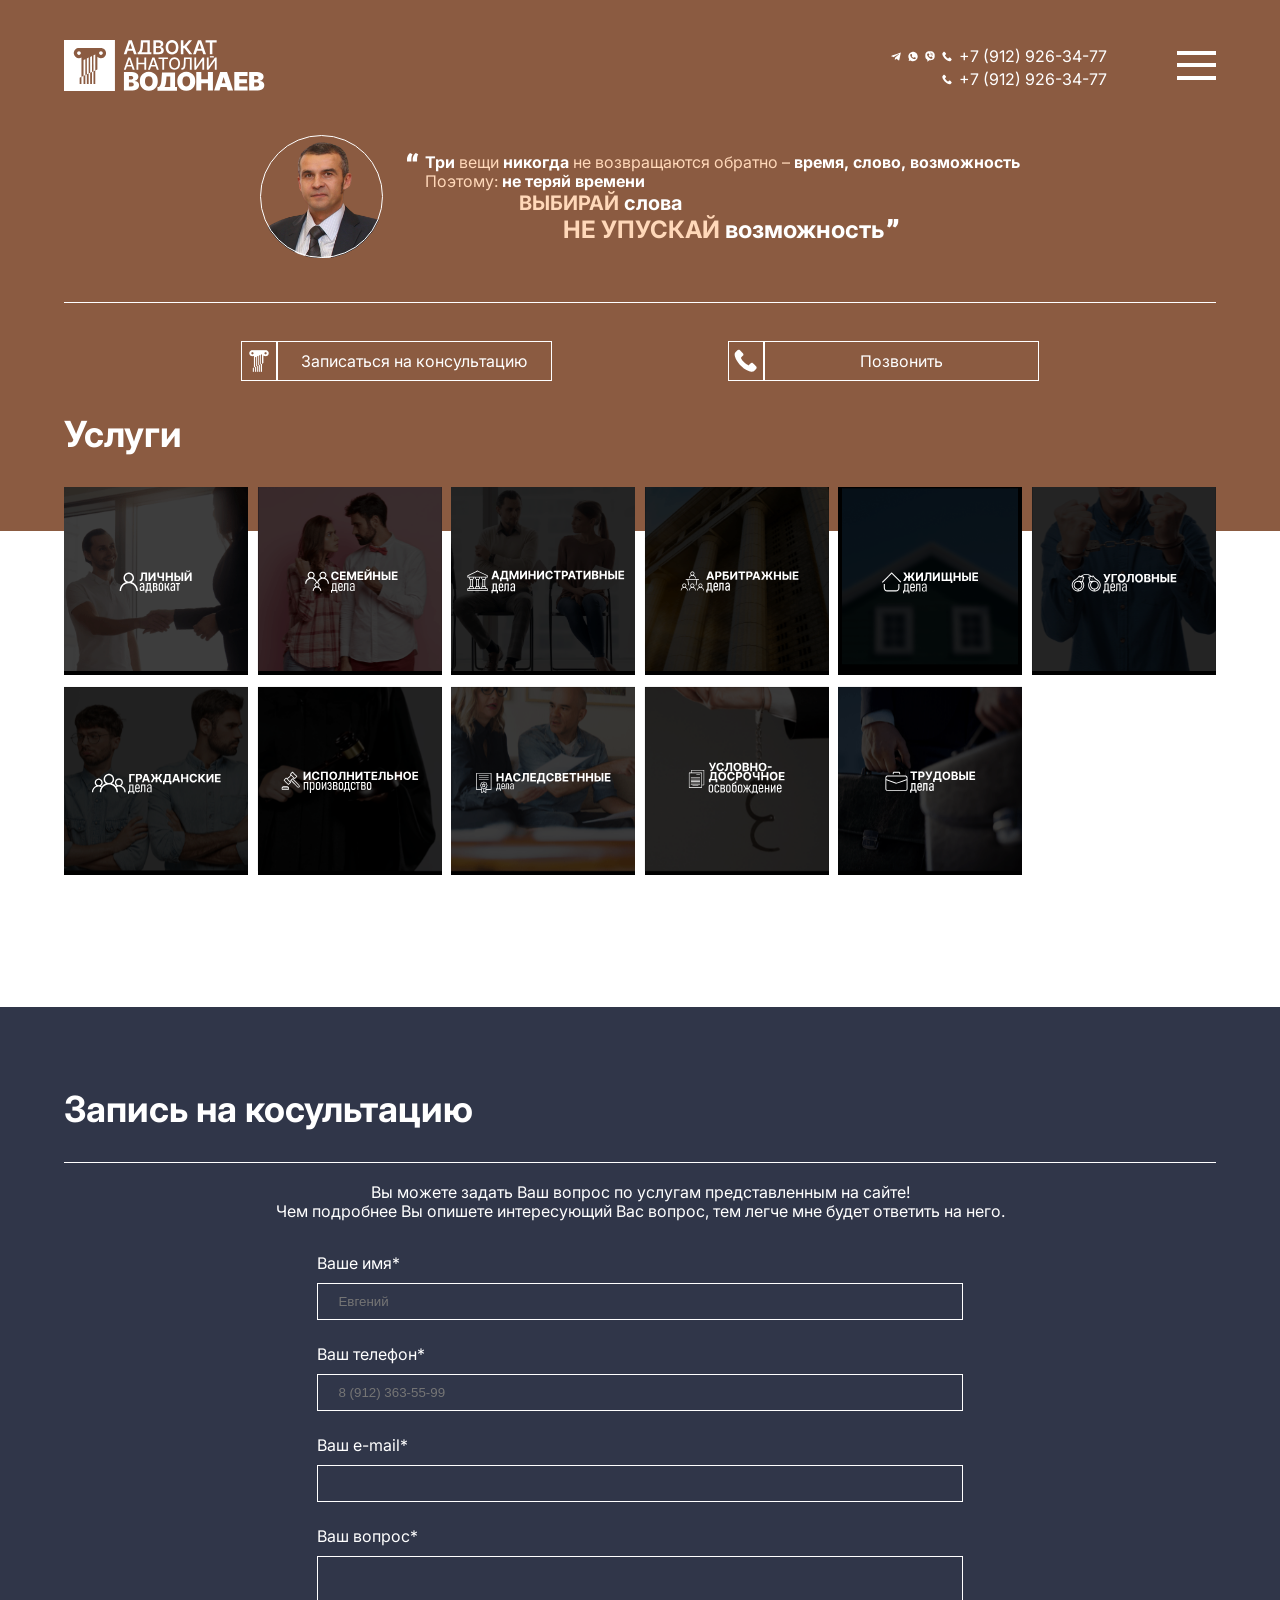
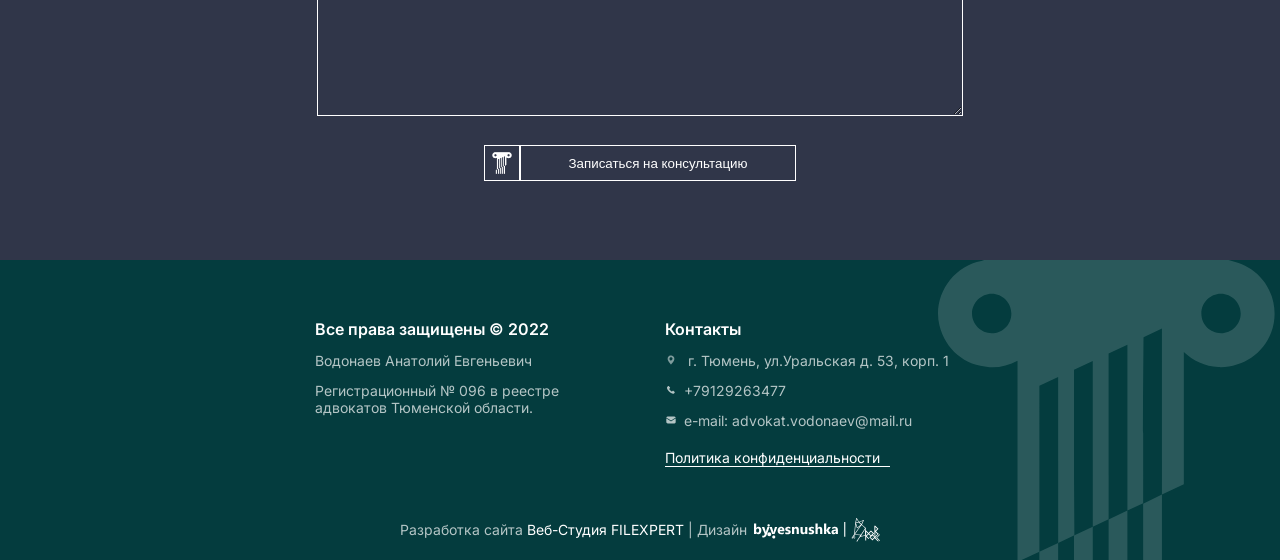
<file: index.html>
<!DOCTYPE html>
<html lang="en">

<head>
    <meta charset="UTF-8">
    <meta http-equiv="X-UA-Compatible" content="IE=edge">
    <meta name="viewport" content="width=device-width, initial-scale=1.0">
    <link rel="preconnect" href="https://fonts.googleapis.com">
    <link rel="preconnect" href="https://fonts.gstatic.com" crossorigin>
    <link href="https://fonts.googleapis.com/css2?family=Inter:wght@400;600;700&display=swap" rel="stylesheet">
    <link rel="stylesheet" href="style.css">
    <title>Document</title>
</head>

<body onload="setTimeout(function() {window.scrollTo(0, 1)}, 100)">
    <div class="popup">
        <div class="menu">
            <a href="#">
                <div class="menu-btn menu-btn-active">
                    <p>Услуги</p>
                </div>
            </a>
            <a href="#">
                <div class="menu-btn">
                    <p>Опыт работы</p>
                </div>
            </a>
            <a href="#">
                <div class="menu-btn">
                    <p>Контакты</p>
                </div>
            </a>
        </div>
        <div class="menu-icons">
                <a href="#"><img src="icons/icons_phone.svg" alt="phone"></a>
                <a href="#"><img src="icons/icons_mail.svg" alt="mail"></a>
        </div>
        <div class="popup-info">
            
            <a href="#"><p><img id="popimg" src="icons/icons_map 1.svg" alt="map">г. Тюмень, ул.Уральская д. 53, корп. 1</p></a>
            <a href="#"><p><img id="popimg" src="icons/icons_mail.svg" alt="map">e-mail: advokat.vodonaev@mail.ru</p></a>
            <a href="#"><p><img id="popimg" src="icons/icons_phone.svg" alt="map">+79129263477</p></a>
            <a href="#"><p id="privacy-policy">Политика конфиденциальности</p></a>
        </div>
        <div class="close">
            <img src="icons/CLOSE.svg" alt="cross">
        </div>
    </div>
    <header class="header">
        <div class="header-top">
            <a href="index.html">
                <div class="logo">
                    <img src="img/LOGO.svg" alt="logo">
                </div>
            </a>
            <div class="header-top-content">
                <div class="contacts">
                    <div class="contacts__firstline">
                        <img src="icons/Vector.svg" alt="social-networks">
                        <img src="icons/Vector (1).svg" alt="social-networks">
                        <img src="icons/Vector (2).svg" alt="social-networks">
                        <img src="icons/Vector (3).svg" alt="social-networks">
                        <a href="#"><p class="phone-number">+7 (912) 926-34-77</p></a>
                    </div>
                    <div class="contacts__secondline">
                        <img src="icons/Vector (3).svg" alt="social-networks">
                        <a href="#"><p class="phone-number">+7 (912) 926-34-77</p></a>
                    </div>
                </div>
                <div class="burger-menu">
                    <img src="icons/BURGER.svg" alt="menu">
                </div>
            </div>
        </div>
        <div class="header-middle">
            <div class="avatar">
                <img src="img/AVATAR.svg" alt="avatar">
            </div>
            <p class="quote"><img class="first-quotation-marks" src="icons/“.svg" alt=""> Три <span
                    id="quote-color">вещи</span> никогда <span id="quote-color">не возвращаются обратно –</span> время,
                слово, возможность<br>
                <span id="quote-color">Поэтому:</span> не теряй времени<br>
                <span id="quote-larger-size"> <span id="capital-letters"> выбирай</span> слова </span><br>
                <span id="quote-larger-size2"><span id="capital-letters">не упускай</span> возможность <img
                        class="second-quotation-marks" src="icons/”.svg" alt=""></span>
            </p>
        </div>
        <div class="header-bottom">
            <a href="#anchor">
                <div class="btn-services">
                    <img src="icons/Логотип_6 1.svg" alt="column">
                    <div class="btn-content">Записаться на консультацию</div>
                </div>
            </a>
            <a href="#">
                <div class="btn-services">
                    <img src="icons/icons_phone.svg" alt="column">
                    <div class="btn-content">Позвонить</div>
                </div>
            </a>
        </div>
    </header>
    <main class="main">
        <div class="content">
            <div class="services">
                <h1 class="title">Услуги</h1>
                <div class="services-list">
                    <a href="#" id="card">
                        <div class="services-card">
                            <img src="img/Услуги_1-min.png" alt="service">
                            <img id="title-service" src="img/Услуги_Личные дела.svg" alt="title-service">
                        </div>
                    </a>
                    <a href="#" id="card">
                        <div class="services-card">
                            <img src="img/Услуги_4-min.png" alt="service">
                            <img id="title-service" src="img/Услуги_Семейные дела.svg" alt="title-service">
                        </div>
                    </a>
                    <a href="#" id="card">
                        <div class="services-card">
                            <img src="img/Услуги_6-min.png" alt="service">
                            <img id="title-service" src="img/Услуги_Административные дела.svg" alt="title-service">
                        </div>
                    </a>
                    <a href="#" id="card">
                        <div class="services-card">
                            <img src="img/Услуги_2-min.png" alt="service">
                            <img id="title-service" src="img/Услуги_Арбитражные дела.svg" alt="title-service">
                        </div>
                    </a>
                    <a href="#" id="card">
                        <div class="services-card">
                            <img src="img/Rectangle 40-min.png" alt="service">
                            <img id="title-service" src="img/Услуги_Жилищные дела.svg" alt="title-service">
                        </div>
                    </a>
                    <a href="#" id="card">
                        <div class="services-card">
                            <img src="img/Услуги_11-min.png" alt="service">
                            <img id="title-service" src="img/Услуги_Уголовные дела.svg" alt="title-service">
                        </div>
                    </a>
                    <a href="#" id="card">
                        <div class="services-card">
                            <img src="img/Услуги_9-min.png" alt="service">
                            <img id="title-service" src="img/Услуги_Гражданские дела.svg" alt="title-service">
                        </div>
                    </a>
                    <a href="#" id="card">
                        <div class="services-card">
                            <img src="img/Услуги_8-min.png" alt="service">
                            <img id="title-service" src="img/Услуги_Исполнительное производство.svg"
                                alt="title-service">
                        </div>
                    </a>
                    <a href="#" id="card">
                        <div class="services-card">
                            <img src="img/Услуги_7-min.png" alt="service">
                            <img id="title-service" src="img/Услуги_Наследственные дела.svg" alt="title-service">
                        </div>
                    </a>
                    <a href="#" id="card">
                        <div class="services-card">
                            <img src="img/Услуги_10-min.png" alt="service">
                            <img id="title-service" src="img/Услуги_Условно-досрочное освобождение.svg"
                                alt="title-service">
                        </div>
                    </a>
                    <a href="#" id="card">
                        <div class="services-card">
                            <img src="img/Услуги_3-min.png" alt="service">
                            <img id="title-service" src="img/Услуги_Трудовые дела.svg" alt="title-service">
                        </div>
                    </a>
                        <div id="card">
                        </div>
                </div>
            </div>
            <div id="anchor" class="consultation-form">
                <h1 class="title title__consultation-form">Запись на косультацию</h1>
                <p class="consultation-form-info">Вы можете задать Ваш вопрос по услугам представленным на сайте!<br>
                    Чем подробнее Вы опишете интересующий Вас вопрос, тем легче мне будет ответить на него.</p>
                <form id="form" action="" method="post">
                    <p>Ваше имя*</p>
                    <input type="text" name="name" placeholder="Евгений">
                    <p>Ваш телефон*</p>
                    <input type="tel" name="phone" placeholder="8 (912) 363-55-99">
                    <p>Ваш e-mail*</p>
                    <input type="email" name="e-mail">
                    <p>Ваш вопрос*</p>
                    <textarea name="ask"></textarea>
                    <button type="submit"
                        class="btn-services btn-services__consultation-form btn-services__consultation-form_style">
                        <img src="icons/Логотип_6 1.svg" alt="column">
                        <div class="btn-content">Записаться на консультацию</div>
                    </button>
                </form>
            </div>
        </div>
    </main>
    <footer class="footer">
        <div class="footer-content">
            <div class="footer-info first-cloumn">
                <h1 class="title-footer-info">Все права защищены © 2022</h1>
                <p>Водонаев Анатолий Евгеньевич</p>
                <p>Регистрационный № 096 в реестре адвокатов Тюменской области.</p>
            </div>
            <div class="footer-info second-cloumn">
                <h1 class="title-footer-info">Контакты</h1>
                <a href="#"><p><img id="popimg" src="icons/icons_map 1.svg" alt="map"> г. Тюмень, ул.Уральская д. 53, корп. 1</p></a>
                <a href="#"><p><img id="popimg" src="icons/icons_phone.svg" alt="map">+79129263477</p></a>
                <a href="#"><p><img id="popimg" src="icons/icons_mail.svg" alt="map">e-mail: advokat.vodonaev@mail.ru</p></a>
                <a href="#" id="private"><p id="privacy-policy" class="privacy-policy__footer">Политика конфиденциальности</p></a>
            </div>
        </div>
        <div class="about">
            <p><span id="highlighted-words">Разработка сайта</span> Веб-Студия FILEXPERT <span id="highlighted-words" class="highlighted-words-cut">| Дизайн </span></p>
            <div class="additional-about">
                <img src="icons/Group 30.svg" alt="logo">
            </div>
        </div>
        <div class="image-footer">
            <img src="img/Group 4.svg" alt="column">
        </div>
        
    </footer>
    <script src="script.js"></script>
</body>

</html>
</file>
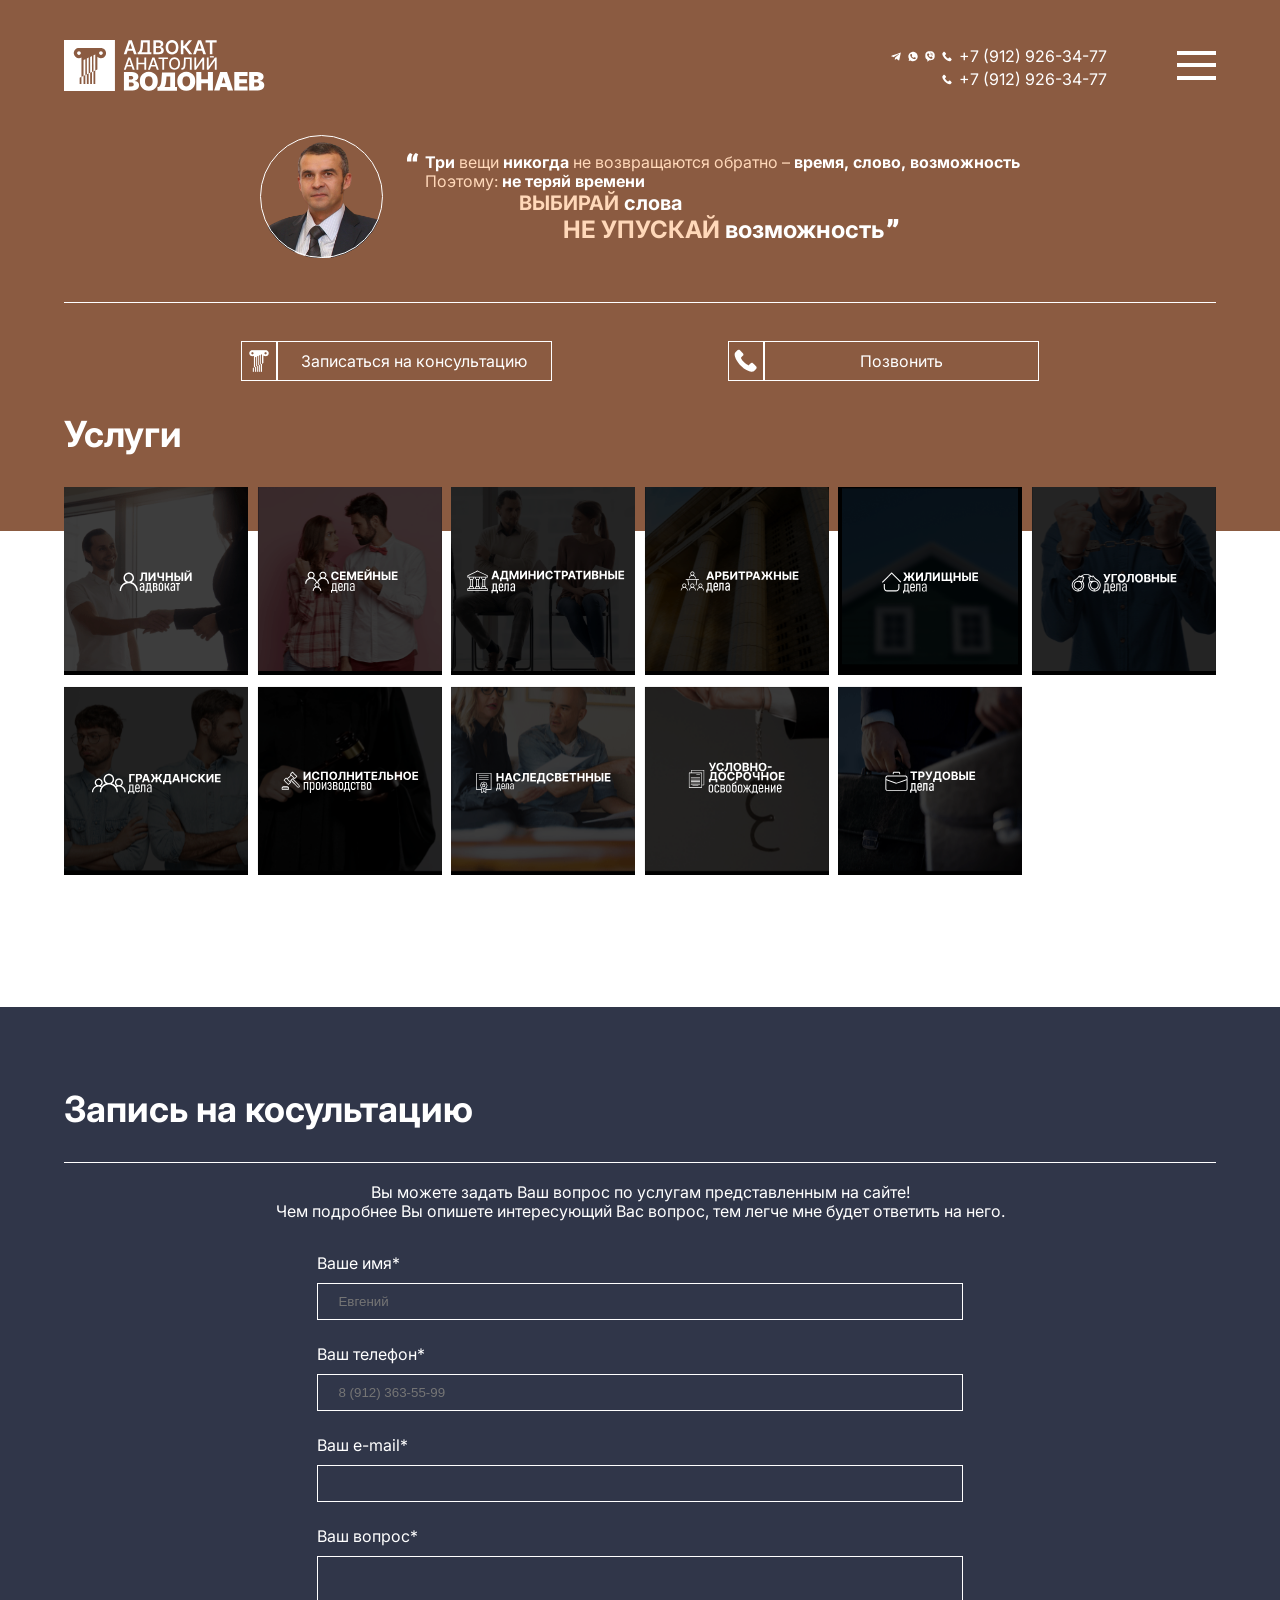
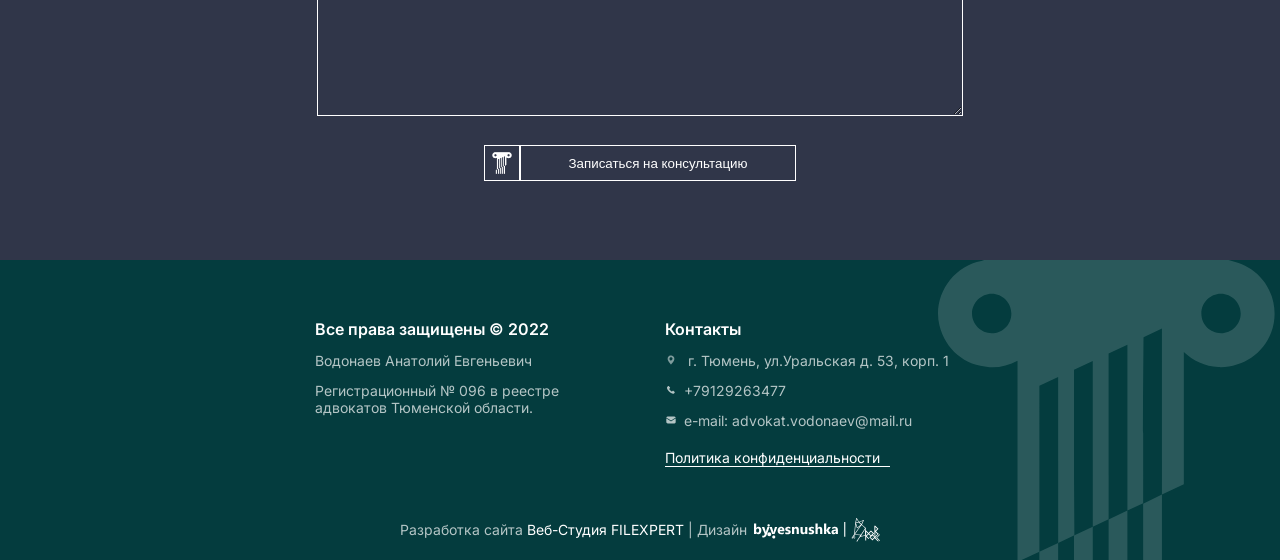
<file: lawyer_final/index.html>
<!DOCTYPE html>
<html lang="en">

<head>
    <meta charset="UTF-8">
    <meta http-equiv="X-UA-Compatible" content="IE=edge">
    <meta name="viewport" content="width=device-width, initial-scale=1.0">
    <link rel="preconnect" href="https://fonts.googleapis.com">
    <link rel="preconnect" href="https://fonts.gstatic.com" crossorigin>
    <link href="https://fonts.googleapis.com/css2?family=Inter:wght@400;600;700&display=swap" rel="stylesheet">
    <link rel="stylesheet" href="style.css">
    <title>Document</title>
</head>

<body>
    <div class="popup">
        <div class="menu">
            <a href="#">
                <div class="menu-btn menu-btn-active">
                    <p>Услуги</p>
                </div>
            </a>
            <a href="#">
                <div class="menu-btn">
                    <p>Опыт работы</p>
                </div>
            </a>
            <a href="#">
                <div class="menu-btn">
                    <p>Контакты</p>
                </div>
            </a>
        </div>
        <div class="menu-icons">
                <a href="#"><img src="icons/icons_phone.svg" alt="phone"></a>
                <a href="#"><img src="icons/icons_mail.svg" alt="mail"></a>
        </div>
        <div class="popup-info">
            
            <a href="#"><p><img id="popimg" src="icons/icons_map 1.svg" alt="map">г. Тюмень, ул.Уральская д. 53, корп. 1</p></a>
            <a href="#"><p><img id="popimg" src="icons/icons_mail.svg" alt="map">e-mail: advokat.vodonaev@mail.ru</p></a>
            <a href="#"><p><img id="popimg" src="icons/icons_phone.svg" alt="map">+79129263477</p></a>
            <a href="#"><p id="privacy-policy">Политика конфиденциальности</p></a>
        </div>
        <div class="close">
            <img src="icons/CLOSE.svg" alt="cross">
        </div>
    </div>
    <header class="header">
        <div class="header-top">
            <a href="index.html">
                <div class="logo">
                    <img src="img/LOGO.svg" alt="logo">
                </div>
            </a>
            <div class="header-top-content">
                <div class="contacts">
                    <div class="contacts__firstline">
                        <img src="icons/Vector.svg" alt="social-networks">
                        <img src="icons/Vector (1).svg" alt="social-networks">
                        <img src="icons/Vector (2).svg" alt="social-networks">
                        <img src="icons/Vector (3).svg" alt="social-networks">
                        <a href="#"><p class="phone-number">+7 (912) 926-34-77</p></a>
                    </div>
                    <div class="contacts__secondline">
                        <img src="icons/Vector (3).svg" alt="social-networks">
                        <a href="#"><p class="phone-number">+7 (912) 926-34-77</p></a>
                    </div>
                </div>
                <div class="burger-menu">
                    <img src="icons/BURGER.svg" alt="menu">
                </div>
            </div>
        </div>
        <div class="header-middle">
            <div class="avatar">
                <img src="img/AVATAR.svg" alt="avatar">
            </div>
            <p class="quote"><img class="first-quotation-marks" src="icons/“.svg" alt=""> Три <span
                    id="quote-color">вещи</span> никогда <span id="quote-color">не возвращаются обратно –</span> время,
                слово, возможность<br>
                <span id="quote-color">Поэтому:</span> не теряй времени<br>
                <span id="quote-larger-size"> <span id="capital-letters"> выбирай</span> слова </span><br>
                <span id="quote-larger-size2"><span id="capital-letters">не упускай</span> возможность <img
                        class="second-quotation-marks" src="icons/”.svg" alt=""></span>
            </p>
        </div>
        <div class="header-bottom">
            <a href="#anchor">
                <div class="btn-services">
                    <img src="icons/Логотип_6 1.svg" alt="column">
                    <div class="btn-content">Записаться на консультацию</div>
                </div>
            </a>
            <a href="#">
                <div class="btn-services">
                    <img src="icons/icons_phone.svg" alt="column">
                    <div class="btn-content">Позвонить</div>
                </div>
            </a>
        </div>
    </header>
    <main class="main">
        <div class="content">
            <div class="services">
                <h1 class="title">Услуги</h1>
                <div class="services-list">
                    <a href="#" id="card">
                        <div class="services-card">
                            <img src="img/Услуги_1-min.png" alt="service">
                            <img id="title-service" src="img/Услуги_Личные дела.svg" alt="title-service">
                        </div>
                    </a>
                    <a href="#" id="card">
                        <div class="services-card">
                            <img src="img/Услуги_4-min.png" alt="service">
                            <img id="title-service" src="img/Услуги_Семейные дела.svg" alt="title-service">
                        </div>
                    </a>
                    <a href="#" id="card">
                        <div class="services-card">
                            <img src="img/Услуги_6-min.png" alt="service">
                            <img id="title-service" src="img/Услуги_Административные дела.svg" alt="title-service">
                        </div>
                    </a>
                    <a href="#" id="card">
                        <div class="services-card">
                            <img src="img/Услуги_2-min.png" alt="service">
                            <img id="title-service" src="img/Услуги_Арбитражные дела.svg" alt="title-service">
                        </div>
                    </a>
                    <a href="#" id="card">
                        <div class="services-card">
                            <img src="img/Rectangle 40-min.png" alt="service">
                            <img id="title-service" src="img/Услуги_Жилищные дела.svg" alt="title-service">
                        </div>
                    </a>
                    <a href="#" id="card">
                        <div class="services-card">
                            <img src="img/Услуги_11-min.png" alt="service">
                            <img id="title-service" src="img/Услуги_Уголовные дела.svg" alt="title-service">
                        </div>
                    </a>
                    <a href="#" id="card">
                        <div class="services-card">
                            <img src="img/Услуги_9-min.png" alt="service">
                            <img id="title-service" src="img/Услуги_Гражданские дела.svg" alt="title-service">
                        </div>
                    </a>
                    <a href="#" id="card">
                        <div class="services-card">
                            <img src="img/Услуги_8-min.png" alt="service">
                            <img id="title-service" src="img/Услуги_Исполнительное производство.svg"
                                alt="title-service">
                        </div>
                    </a>
                    <a href="#" id="card">
                        <div class="services-card">
                            <img src="img/Услуги_7-min.png" alt="service">
                            <img id="title-service" src="img/Услуги_Наследственные дела.svg" alt="title-service">
                        </div>
                    </a>
                    <a href="#" id="card">
                        <div class="services-card">
                            <img src="img/Услуги_10-min.png" alt="service">
                            <img id="title-service" src="img/Услуги_Условно-досрочное освобождение.svg"
                                alt="title-service">
                        </div>
                    </a>
                    <a href="#" id="card">
                        <div class="services-card">
                            <img src="img/Услуги_3-min.png" alt="service">
                            <img id="title-service" src="img/Услуги_Трудовые дела.svg" alt="title-service">
                        </div>
                    </a>
                        <div id="card">
                        </div>
                </div>
            </div>
            <div id="anchor" class="consultation-form">
                <h1 class="title title__consultation-form">Запись на косультацию</h1>
                <p class="consultation-form-info">Вы можете задать Ваш вопрос по услугам представленным на сайте!<br>
                    Чем подробнее Вы опишете интересующий Вас вопрос, тем легче мне будет ответить на него.</p>
                <form id="form" action="" method="post">
                    <p>Ваше имя*</p>
                    <input type="text" name="name" placeholder="Евгений">
                    <p>Ваш телефон*</p>
                    <input type="tel" name="phone" placeholder="8 (912) 363-55-99">
                    <p>Ваш e-mail*</p>
                    <input type="email" name="e-mail">
                    <p>Ваш вопрос*</p>
                    <textarea name="ask"></textarea>
                    <button type="submit"
                        class="btn-services btn-services__consultation-form btn-services__consultation-form_style">
                        <img src="icons/Логотип_6 1.svg" alt="column">
                        <div class="btn-content">Записаться на консультацию</div>
                    </button>
                </form>
            </div>
        </div>
    </main>
    <footer class="footer">
        <div class="footer-content">
            <div class="footer-info first-cloumn">
                <h1 class="title-footer-info">Все права защищены © 2022</h1>
                <p>Водонаев Анатолий Евгеньевич</p>
                <p>Регистрационный № 096 в реестре адвокатов Тюменской области.</p>
            </div>
            <div class="footer-info second-cloumn">
                <h1 class="title-footer-info">Контакты</h1>
                <a href="#"><p><img id="popimg" src="icons/icons_map 1.svg" alt="map"> г. Тюмень, ул.Уральская д. 53, корп. 1</p></a>
                <a href="#"><p><img id="popimg" src="icons/icons_phone.svg" alt="map">+79129263477</p></a>
                <a href="#"><p><img id="popimg" src="icons/icons_mail.svg" alt="map">e-mail: advokat.vodonaev@mail.ru</p></a>
                <a href="#" id="private"><p id="privacy-policy" class="privacy-policy__footer">Политика конфиденциальности</p></a>
            </div>
        </div>
        <div class="about">
            <p><span id="highlighted-words">Разработка сайта</span> Веб-Студия FILEXPERT <span id="highlighted-words" class="highlighted-words-cut">| Дизайн </span></p>
            <div class="additional-about">
                <img src="icons/Group 30.svg" alt="logo">
            </div>
        </div>
        <div class="image-footer">
            <img src="img/Group 4.svg" alt="column">
        </div>
        
    </footer>
    <script src="script.js"></script>
</body>

</html>
</file>
<file: style.css>
html {}

body {
    margin: 0;
    font-family: 'Inter', sans-serif;
    font-style: normal;
    font-weight: 400;
    font-size: 16px;
    line-height: 19px;
    color: #FFFFFF;
    height: 100%;
}

* {
    box-sizing: border-box;
}

a {
    text-decoration: none;
    color: #fff;
}

p {
    margin: 0;
}

button:hover {
    cursor: pointer;
}
.open-menu{
    overflow-y: hidden;
    height: 100vh;
}
.popup {
    position: fixed;
    z-index: 2;
    background-color: #303649;
    width: 100%;
    padding: 95px 20%;
    display: none;

}

.menu {
    display: flex;
    justify-content: center;
}

.menu-btn {
    padding: 12px 68px;

}

.menu-btn-active {
    border: 1px solid #fff;
}

.menu-icons {
    display: flex;
    justify-content: space-evenly;
    margin-top: 80px;
}

.menu-icons img {
    width: 42px;
}

.menu-btn p {
    font-weight: 700;
    font-size: 24px;
    line-height: 29px;
    text-align: center;
}

.menu-icons {
    display: none;
}

.popup-info {
    display: flex;
    justify-content: center;
    margin-top: 40px;
}

.popup-info p {
    font-weight: 400;
    font-size: 12px;
    line-height: 110%;
    opacity: 0.7;
    margin-right: 47px;
}

.popup-info p:last-child {
    margin-right: 0;
    margin-left: 40px;
}

#privacy-policy {
    opacity: 1;
    border-bottom: 1px solid #fff;
}

#popimg {
    margin-right: 7px;
    width: 12px;
}

.close {
    position: absolute;
    top: 52px;
    right: 21%;
}

.close:hover {
    cursor: pointer;
}

.logo:hover {
    cursor: pointer;
}

.header {
    background-color: #8B5B41;
    padding: 40px 20% 0 20%;
}

.header-top {
    display: flex;
    justify-content: space-between;
}

.header-top-content {
    display: flex;
}

.contacts {
    margin: auto 70px auto 0;
}

.contacts__firstline {
    display: flex;
    margin-bottom: 4px;
}

.phone-number {
    font-weight: 400;
}

.contacts__firstline img {
    margin-right: 7px;
}

.contacts__secondline {
    display: flex;
    justify-content: right;
}

.contacts__secondline img {
    margin-right: 7px;
}

.burger-menu {
    margin: auto 0;
}

.burger-menu:hover {
    cursor: pointer;
}

.header-middle {
    display: flex;
    justify-content: center;
    padding: 40px 0;
    border-bottom: 1px solid #fff;
}

.first-quotation-marks {
    /*margin: 3px 3px auto 0;*/
    position: absolute;
    top: 0;
    left: -18px;
}

.second-quotation-marks {
    position: absolute;
    top: 4px;
    right: -15px;
}

.quote {
    font-weight: 700;
    position: relative;
    margin: auto 0 auto 42px;
}

#quote-color {
    color: #FFD8B9;
    font-weight: 400;
}

#quote-larger-size {
    font-weight: 700;
    font-size: 20px;
    line-height: 24px;
    margin-left: 94px;
}

#quote-larger-size2 {
    font-weight: 700;
    font-size: 24px;
    line-height: 29px;
    margin-left: 138px;
    position: relative;

}

#capital-letters {
    text-transform: uppercase;
    color: #FFD8B9;
}

.header-bottom {
    display: flex;
    justify-content: space-evenly;
    padding: 38px 0 150px 0;
}

.btn-services {
    display: flex;
}

.btn-services img {
    border: 1px solid #fff;
    width: 36px;
}

.btn-content {
    margin: auto 0;
    border: 1px solid #fff;
    padding: 10px 22px 9px 22px;
    min-width: 275px;
    text-align: center;
    width: 100%;
}

.main {
    position: relative;
    bottom: 119px;
}

.content {
    width: 100%;
}

.title {
    margin: 0;
    font-weight: 700;
    font-size: 36px;
    line-height: 44px;
    padding-bottom: 31px;
}

.services {
    padding: 0 20%;
}

.services-list {
    display: flex;
    flex-wrap: wrap;
    justify-content: space-between;
}

#card {
    width: 24%;
    margin-bottom: 1%;
}

.services-list:not(:last-child) {
    margin-bottom: 1%;
}

.services-list:not(:last-child) {
    justify-content: space-between;
}


.services-card {
    position: relative;

    background-color: #000;
}

.services-card img {
    width: 100%;
}

.services-card img:first-child {
    height: 100%;
    opacity: 0.6;
    backdrop-filter: blur(2px);
}

#title-service {
    position: absolute;
    top: 24%;
    left: 0;
}

.consultation-form {
    background-color: #303649;
    padding: 80px 20%;
    position: relative;
    top: 120px;
}

.title__consultation-form {
    border-bottom: 1px solid #fff;
    margin-bottom: 20px;
}

.consultation-form-info {
    text-align: center;
    margin-bottom: 33px;
}

#form {
    padding: 0 15%;
}

#form input {
    width: 100%;
    margin-bottom: 25px;
    background-color: transparent;
    border: 1px solid #fff;
    padding: 10px 20px;
    color: #fff;
}

#form textarea {
    max-width: 100%;
    min-width: 100%;
    min-height: 160px;
    max-height: 600px;
    margin-bottom: 25px;
    background-color: transparent;
    border: 1px solid #fff;
    color: #fff;
}

#form p {
    margin-bottom: 10px;
}

.btn-services__consultation-form {
    justify-content: center;
}

.btn-services__consultation-form_style {
    background-color: transparent;
    border: none;
    color: #fff;
    padding: 0;
    margin: 0 auto;
}

.btn-services__consultation-form_style img {
    width: 37px;
}

.footer {
    background-color: #043C3E;
    padding: 60px 5% 80px 5%;
    top: 0;
    position: relative;
    display: flex;
    justify-content: center;
    overflow: hidden;
}

.footer-content {
    display: flex;
    justify-content: space-evenly;
}

.footer-info {
    width: 40%;
}

.title-footer-info {
    font-weight: 600;
    font-size: 16px;
    line-height: 19px;
    margin: 0 0 13px 0;

}

.footer-info p {
    font-weight: 400;
    font-size: 14px;
    line-height: 17px;
    opacity: 0.7;
    margin-bottom: 13px;
}

.privacy-policy__footer {
    width: 75%;
    margin-top: 20px;
}

.image-footer {
    position: absolute;
    right: 5px;
    top: 0;
}

.about {
    position: absolute;
    bottom: 15px;
    display: flex;
    font-weight: 400;
    font-size: 14px;
    line-height: 17px;
    padding: 0 5%;
}

.about p {
    margin: auto 0;
}

.about img {
    margin-left: 7px;
    margin-top: 4px;
}

#highlighted-words {

    opacity: 0.7;
}




/*adaptive*/
@media(max-width: 1729px) {
    .popup {
        padding: 95px 5%;
    }

    .header {
        padding: 40px 5% 0 5%;
    }

    .services {
        padding: 0 5%;
    }

    #card {
        width: 16%;
    }

    .consultation-form {
        padding: 80px 5%;
    }

    #form {
        padding: 0 22%;
    }
}

@media(max-width: 1367px) {
    .close {
        right: 17%;
    }
}

@media(max-width: 1281px) {
    .close {
        right: 10%;
    }
}

@media(max-width: 821px) {
    .popup {
        height: calc(100vh + 200px);
        width: 70%;
        right: 0;
        padding: 40% 5% 0 5%;
    }

    .menu {
        display: block;
        position: relative;
        top: 0;
    }

    .popup-info {
        display: block;
        position: absolute;
        bottom: 246px;
        right: calc(50% - 123px);
    }

    .popup-info p:last-child {
        margin-right: 0;
        margin-left: 0;
    }

    .contacts {
        display: none;
    }

    .header-middle {
        display: block;
    }

    .avatar {
        text-align: center;
    }

    .first-quotation-marks {
        position: static;
    }

    .quote {
        margin: 0 auto;
        display: table;
        font-size: 10px;
    }

    #quote-larger-size {
        font-size: 12px;
        line-height: 18px;
    }

    #quote-larger-size2 {
        font-size: 12px;
        line-height: 18px;
    }

    .header-bottom {
        margin: 0 auto;
        display: table;
    }

    .btn-services {
        margin-bottom: 15px;

    }

    #card {
        width: 49%;
    }

    .consultation-form {
        padding: 41px 5%;
    }

    .title__consultation-form {
        display: none;
    }

    .consultation-form-info {
        display: none;
    }

    #form {
        padding: 0;
    }

    .btn-services__consultation-form_style {
        margin: 0;
        width: 100%;
    }

    .btn-content {
        font-size: 16px;
        line-height: 19px;
        padding-bottom: 12px;
        padding-top: 12px;
    }

    .btn-services__consultation-form_style img {
        width: 50px;
    }

    .first-cloumn {
        display: none;
    }

    .title-footer-info {
        display: none;
    }

    .second-cloumn {
        width: 100%;
    }

    .privacy-policy {
        justify-content: center;
        display: flex;
    }

    #private {
        display: flex;
        justify-content: center;
    }

    .privacy-policy__footer {
        text-align: center;
        width: 80%;
        margin: 0 auto;
    }

    .image-footer {
        right: -210px;
    }

    .about {
        width: 100%;
        flex-wrap: wrap;
        justify-content: center;
    }

    .highlighted-words-cut {
        display: none;
    }

    .additional-about {
        margin-top: -3px;
        display: flex;
        justify-content: center;
    }

    .menu-icons {
        display: flex;
    }

    #privacy-policy {
        margin: 0;
    }


    #privacy-policy {
        text-decoration: underline;
        text-align: center;
        border-bottom: none;
        margin-top: 15px;

    }

    

}

@media(max-width:500px) {
    .popup {
        width: 87%;
    }
}

@media(max-width: 376px) {
    .menu-btn p {
        font-size: 20px;
    }
    
}
@media(max-width:330px){
    .popup {
        width: 97%;
    }
}
</file>
<file: lawyer_final/style.css>
html {}

body {
    margin: 0;
    font-family: 'Inter', sans-serif;
    font-style: normal;
    font-weight: 400;
    font-size: 16px;
    line-height: 19px;
    color: #FFFFFF;
}

* {
    box-sizing: border-box;
}

a {
    text-decoration: none;
    color: #fff;
}

p {
    margin: 0;
}

button:hover {
    cursor: pointer;
}

.popup {
    position: fixed;
    z-index: 2;
    background-color: #303649;
    width: 100%;
    padding: 95px 20%;
    display: none;

}

.menu {
    display: flex;
    justify-content: center;
}

.menu-btn {
    padding: 12px 68px;

}

.menu-btn-active {
    border: 1px solid #fff;
}

.menu-icons {
    display: flex;
    justify-content: space-evenly;
    margin-top: 80px;
}

.menu-icons img {
    width: 42px;
}

.menu-btn p {
    font-weight: 700;
    font-size: 24px;
    line-height: 29px;
    text-align: center;
}

.menu-icons {
    display: none;
}

.popup-info {
    display: flex;
    justify-content: center;
    margin-top: 40px;
}

.popup-info p {
    font-weight: 400;
    font-size: 12px;
    line-height: 110%;
    opacity: 0.7;
    margin-right: 47px;
}

.popup-info p:last-child {
    margin-right: 0;
    margin-left: 40px;
}

#privacy-policy {
    opacity: 1;
    border-bottom: 1px solid #fff;
}

#popimg {
    margin-right: 7px;
    width: 12px;
}

.close {
    position: absolute;
    top: 52px;
    right: 21%;
}

.close:hover {
    cursor: pointer;
}

.logo:hover {
    cursor: pointer;
}

.header {
    background-color: #8B5B41;
    padding: 40px 20% 0 20%;
}

.header-top {
    display: flex;
    justify-content: space-between;
}

.header-top-content {
    display: flex;
}

.contacts {
    margin: auto 70px auto 0;
}

.contacts__firstline {
    display: flex;
    margin-bottom: 4px;
}

.phone-number {
    font-weight: 400;
}

.contacts__firstline img {
    margin-right: 7px;
}

.contacts__secondline {
    display: flex;
    justify-content: right;
}

.contacts__secondline img {
    margin-right: 7px;
}

.burger-menu {
    margin: auto 0;
}

.burger-menu:hover {
    cursor: pointer;
}

.header-middle {
    display: flex;
    justify-content: center;
    padding: 40px 0;
    border-bottom: 1px solid #fff;
}

.first-quotation-marks {
    /*margin: 3px 3px auto 0;*/
    position: absolute;
    top: 0;
    left: -18px;
}

.second-quotation-marks {
    position: absolute;
    top: 4px;
    right: -15px;
}

.quote {
    font-weight: 700;
    position: relative;
    margin: auto 0 auto 42px;
}

#quote-color {
    color: #FFD8B9;
    font-weight: 400;
}

#quote-larger-size {
    font-weight: 700;
    font-size: 20px;
    line-height: 24px;
    margin-left: 94px;
}

#quote-larger-size2 {
    font-weight: 700;
    font-size: 24px;
    line-height: 29px;
    margin-left: 138px;
    position: relative;

}

#capital-letters {
    text-transform: uppercase;
    color: #FFD8B9;
}

.header-bottom {
    display: flex;
    justify-content: space-evenly;
    padding: 38px 0 150px 0;
}

.btn-services {
    display: flex;
}

.btn-services img {
    border: 1px solid #fff;
    width: 36px;
}

.btn-content {
    margin: auto 0;
    border: 1px solid #fff;
    padding: 10px 22px 9px 22px;
    min-width: 275px;
    text-align: center;
    width: 100%;
}

.main {
    position: relative;
    bottom: 119px;
}

.content {
    width: 100%;
}

.title {
    margin: 0;
    font-weight: 700;
    font-size: 36px;
    line-height: 44px;
    padding-bottom: 31px;
}

.services {
    padding: 0 20%;
}

.services-list {
    display: flex;
    flex-wrap: wrap;
    justify-content: space-between;
}

#card {
    width: 24%;
    margin-bottom: 1%;
}

.services-list:not(:last-child) {
    margin-bottom: 1%;
}

.services-list:not(:last-child) {
    justify-content: space-between;
}


.services-card {
    position: relative;

    background-color: #000;
}

.services-card img {
    width: 100%;
}

.services-card img:first-child {
    height: 100%;
    opacity: 0.6;
    backdrop-filter: blur(2px);
}

#title-service {
    position: absolute;
    top: 24%;
    left: 0;
}

.consultation-form {
    background-color: #303649;
    padding: 80px 20%;
    position: relative;
    top: 120px;
}

.title__consultation-form {
    border-bottom: 1px solid #fff;
    margin-bottom: 20px;
}

.consultation-form-info {
    text-align: center;
    margin-bottom: 33px;
}

#form {
    padding: 0 15%;
}

#form input {
    width: 100%;
    margin-bottom: 25px;
    background-color: transparent;
    border: 1px solid #fff;
    padding: 10px 20px;
    color: #fff;
}

#form textarea {
    max-width: 100%;
    min-width: 100%;
    min-height: 160px;
    max-height: 600px;
    margin-bottom: 25px;
    background-color: transparent;
    border: 1px solid #fff;
    color: #fff;
}

#form p {
    margin-bottom: 10px;
}

.btn-services__consultation-form {
    justify-content: center;
}

.btn-services__consultation-form_style {
    background-color: transparent;
    border: none;
    color: #fff;
    padding: 0;
    margin: 0 auto;
}

.btn-services__consultation-form_style img {
    width: 37px;
}

.footer {
    background-color: #043C3E;
    padding: 60px 5% 80px 5%;
    top: 0;
    position: relative;
    display: flex;
    justify-content: center;
    overflow: hidden;
}

.footer-content {
    display: flex;
    justify-content: space-evenly;
}

.footer-info {
    width: 40%;
}

.title-footer-info {
    font-weight: 600;
    font-size: 16px;
    line-height: 19px;
    margin: 0 0 13px 0;

}

.footer-info p {
    font-weight: 400;
    font-size: 14px;
    line-height: 17px;
    opacity: 0.7;
    margin-bottom: 13px;
}

.privacy-policy__footer {
    width: 75%;
    margin-top: 20px;
}

.image-footer {
    position: absolute;
    right: 5px;
    top: 0;
}

.about {
    position: absolute;
    bottom: 15px;
    display: flex;
    font-weight: 400;
    font-size: 14px;
    line-height: 17px;
    padding: 0 5%;
}

.about p {
    margin: auto 0;
}

.about img {
    margin-left: 7px;
    margin-top: 4px;
}

#highlighted-words {

    opacity: 0.7;
}




/*adaptive*/
@media(max-width: 1729px) {
    .popup {
        padding: 95px 5%;
    }

    .header {
        padding: 40px 5% 0 5%;
    }

    .services {
        padding: 0 5%;
    }

    #card {
        width: 16%;
    }

    .consultation-form {
        padding: 80px 5%;
    }

    #form {
        padding: 0 22%;
    }
}

@media(max-width: 1367px) {
    .close {
        right: 17%;
    }
}

@media(max-width: 1281px) {
    .close {
        right: 10%;
    }
}

@media(max-width: 821px) {
    .popup {
        height: 100%;
        width: 70%;
        right: 0;
        padding: 40% 5% 0 5%;
    }

    .menu {
        display: block;
        position: relative;
        top: 0;
    }

    .popup-info {
        display: block;
        position: absolute;
        bottom: 13px;
        right: calc(50% - 120px);
    }

    .popup-info p:last-child {
        margin-right: 0;
        margin-left: 0;
    }

    .contacts {
        display: none;
    }

    .header-middle {
        display: block;
    }

    .avatar {
        text-align: center;
    }

    .first-quotation-marks {
        position: static;
    }

    .quote {
        margin: 0 auto;
        display: table;
        font-size: 10px;
    }

    #quote-larger-size {
        font-size: 12px;
        line-height: 18px;
    }

    #quote-larger-size2 {
        font-size: 12px;
        line-height: 18px;
    }

    .header-bottom {
        margin: 0 auto;
        display: table;
    }

    .btn-services {
        margin-bottom: 15px;

    }

    #card {
        width: 49%;
    }

    .consultation-form {
        padding: 41px 5%;
    }

    .title__consultation-form {
        display: none;
    }

    .consultation-form-info {
        display: none;
    }

    #form {
        padding: 0;
    }

    .btn-services__consultation-form_style {
        margin: 0;
        width: 100%;
    }

    .btn-content {
        font-size: 16px;
        line-height: 19px;
        padding-bottom: 12px;
        padding-top: 12px;
    }

    .btn-services__consultation-form_style img {
        width: 50px;
    }

    .first-cloumn {
        display: none;
    }

    .title-footer-info {
        display: none;
    }

    .second-cloumn {
        width: 100%;
    }

    .privacy-policy {
        justify-content: center;
        display: flex;
    }

    #private {
        display: flex;
        justify-content: center;
    }

    .privacy-policy__footer {
        text-align: center;
        width: 80%;
        margin: 0 auto;
    }

    .image-footer {
        right: -210px;
    }

    .about {
        width: 100%;
        flex-wrap: wrap;
        justify-content: center;
    }

    .highlighted-words-cut {
        display: none;
    }

    .additional-about {
        margin-top: -3px;
        display: flex;
        justify-content: center;
    }

    .menu-icons {
        display: flex;
    }

    #privacy-policy {
        margin: 0;
    }


    #privacy-policy {
        text-decoration: underline;
        text-align: center;
        border-bottom: none;
        margin-top: 15px;

    }

    

}

@media(max-width:500px) {
    .popup {
        width: 87%;
    }
}

@media(max-width: 376px) {
    .menu-btn p {
        font-size: 20px;
    }
}
</file>
